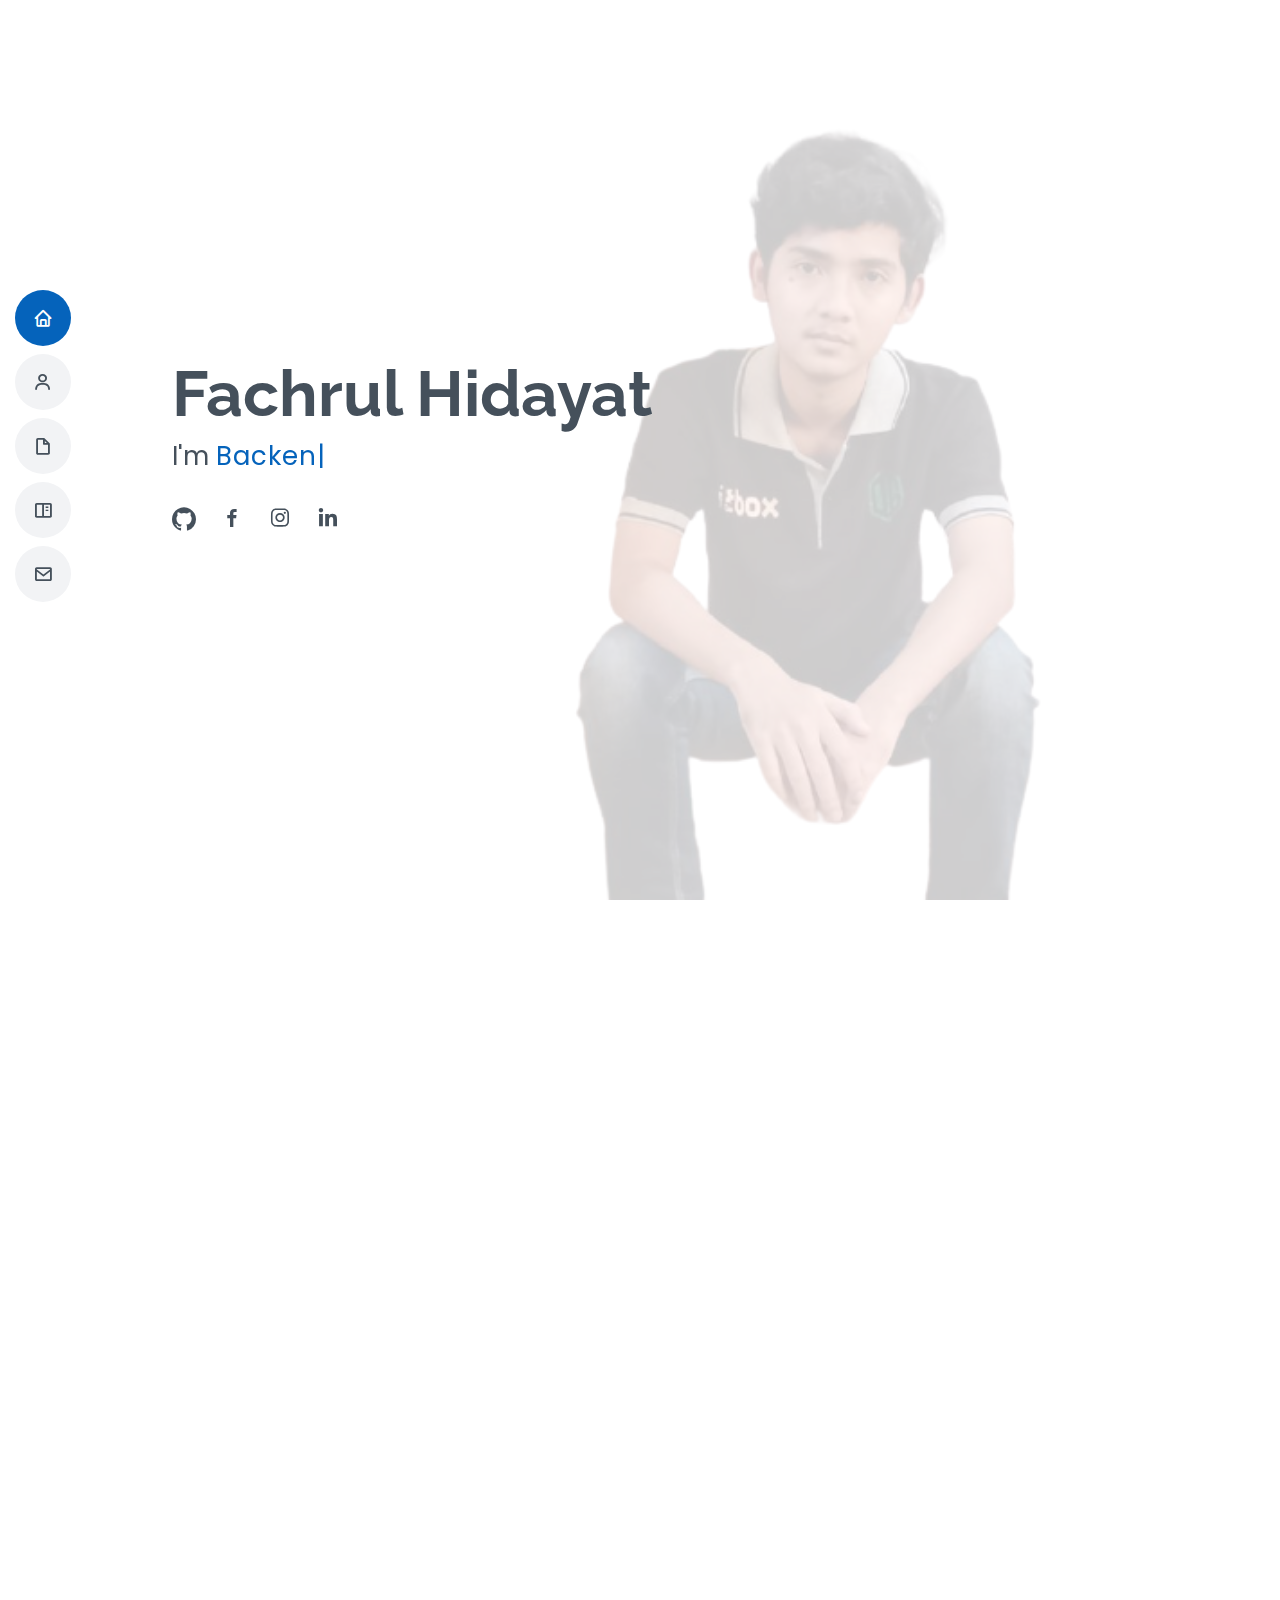
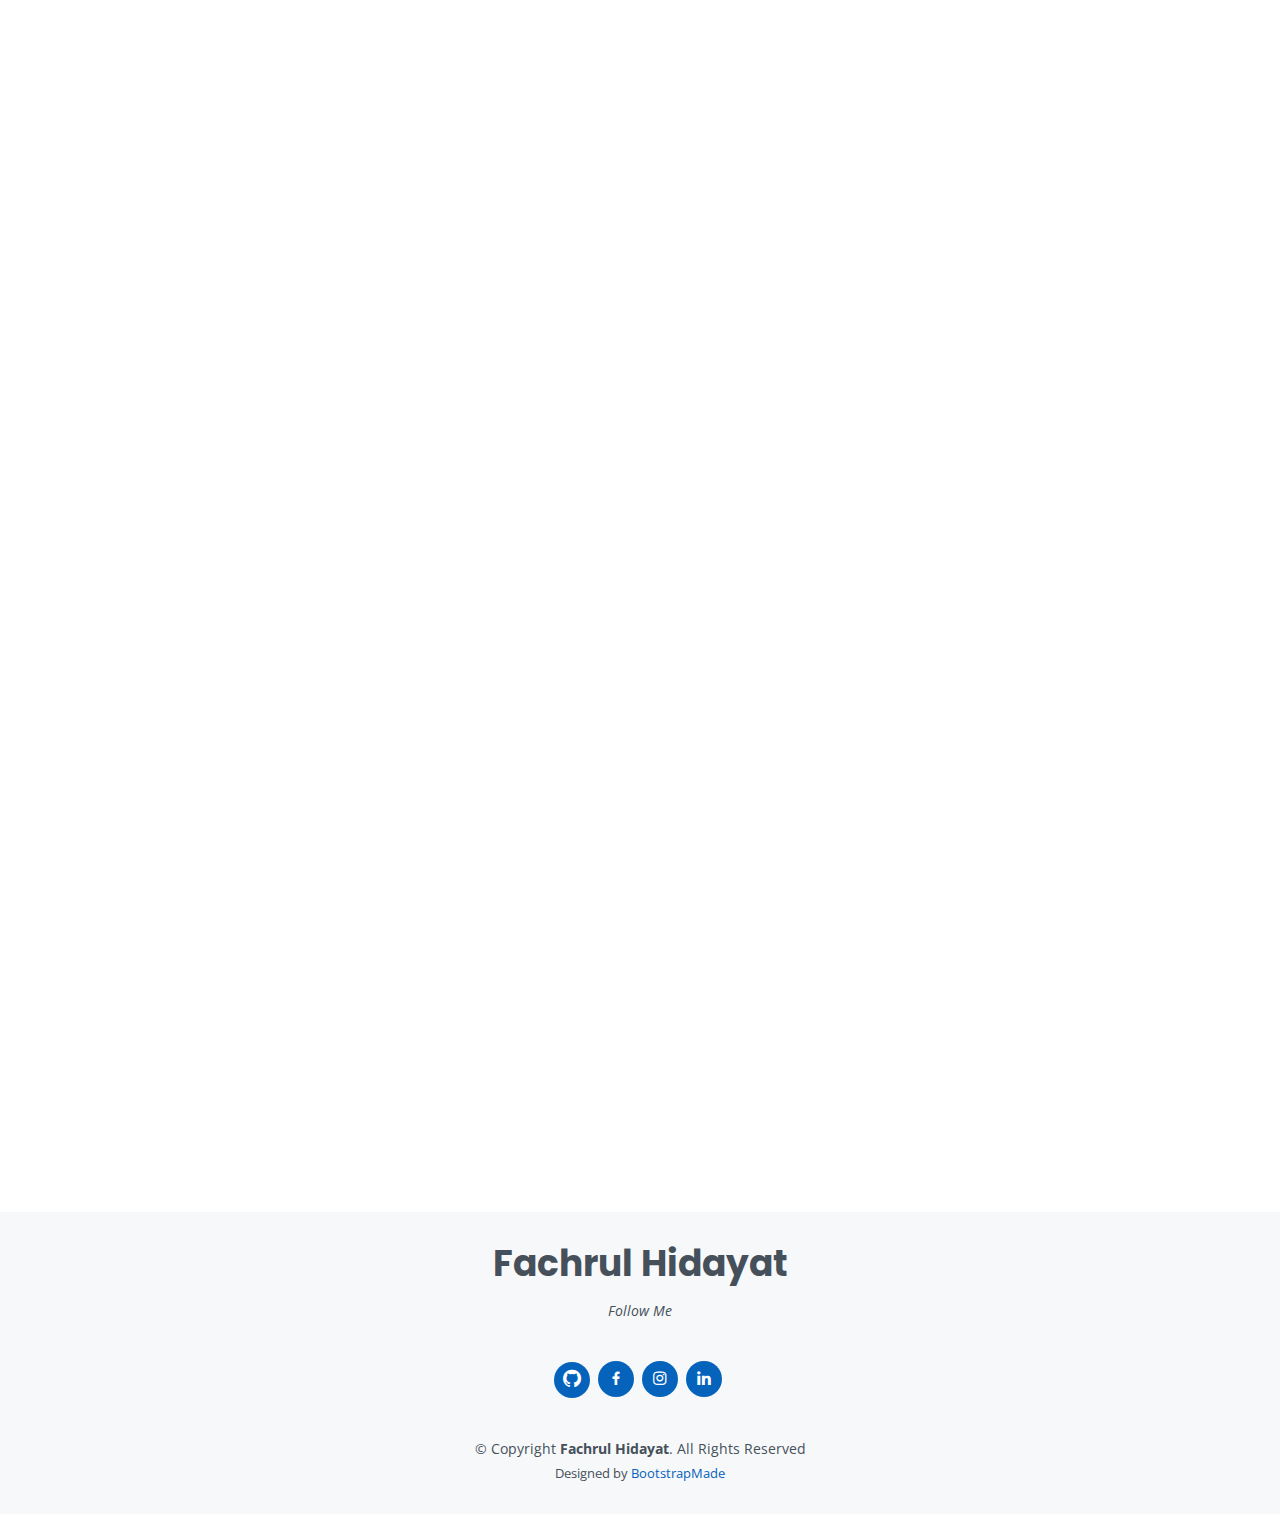
<file: index.html>
<!DOCTYPE html>
<html lang="en">
  <head>
    <meta charset="utf-8" />
    <meta content="width=device-width, initial-scale=1.0" name="viewport" />

    <title>Fachrul Hidayat</title>
    <meta content="" name="description" />
    <meta content="" name="keywords" />

    <!-- Favicons -->
    
    <link href="assets/img/apple-touch-icon.png" rel="apple-touch-icon" />

    <!-- Google Fonts -->
    <link href="https://fonts.googleapis.com/css?family=Open+Sans:300,300i,400,400i,600,600i,700,700i|Raleway:300,300i,400,400i,500,500i,600,600i,700,700i|Poppins:300,300i,400,400i,500,500i,600,600i,700,700i" rel="stylesheet" />

    <!-- Vendor CSS Files -->
    <link href="assets/vendor/aos/aos.css" rel="stylesheet" />
    <link href="assets/vendor/bootstrap/css/bootstrap.min.css" rel="stylesheet" />
    <link href="assets/vendor/bootstrap-icons/bootstrap-icons.css" rel="stylesheet" />
    <link href="assets/vendor/boxicons/css/boxicons.min.css" rel="stylesheet" />
    <link href="assets/vendor/glightbox/css/glightbox.min.css" rel="stylesheet" />
    <link href="assets/vendor/swiper/swiper-bundle.min.css" rel="stylesheet" />

    <!-- Template Main CSS File -->
    <link href="assets/css/style.css" rel="stylesheet" />
  </head>

  <body>
    <!-- ======= Mobile nav toggle button ======= -->
    <!-- <button type="button" class="mobile-nav-toggle d-xl-none"><i class="bi bi-list mobile-nav-toggle"></i></button> -->
    <i class="bi bi-list mobile-nav-toggle d-xl-none"></i>
    <!-- ======= Header ======= -->
    <header id="header" class="d-flex flex-column justify-content-center">
      <nav id="navbar" class="navbar nav-menu">
        <ul>
          <li>
            <a href="#hero" class="nav-link scrollto active"><i class="bx bx-home"></i> <span>Home</span></a>
          </li>
          <li>
            <a href="#about" class="nav-link scrollto"><i class="bx bx-user"></i> <span>About</span></a>
          </li>
          <li>
            <a href="#resume" class="nav-link scrollto"><i class="bx bx-file-blank"></i> <span>Resume</span></a>
          </li>
          <li>
            <a href="#portfolio" class="nav-link scrollto"><i class="bx bx-book-content"></i> <span>Portfolio</span></a>
          </li>

          <li>
            <a href="#contact" class="nav-link scrollto"><i class="bx bx-envelope"></i> <span>Contact</span></a>
          </li>
        </ul>
      </nav>
      <!-- .nav-menu -->
    </header>
    <!-- End Header -->

    <!-- ======= Hero Section ======= -->
    <section id="hero" class="d-flex flex-column justify-content-center">
      <div class="container" data-aos="zoom-in" data-aos-delay="100">
        <h1>Fachrul Hidayat</h1>
        <p>I'm <span class="typed" data-typed-items="Backend Software Engineer, Web Developer,Freelancer"></span></p>
        <div class="social-links">
          <a href="https://github.com/fachrul-dev" class="github"><i class="bi bi-github"></i></i></a>
          <a href="https://www.facebook.com/facrul.hidayat" target="_blank" class="facebook"><i class="bx bxl-facebook"></i></a>
          <a href="https://www.instagram.com/fachrul.id/" class="instagram"><i class="bx bxl-instagram"></i></a>
          <a href="https://www.linkedin.com/in/fachrulhidayat-id/" class="linkedin"><i class="bx bxl-linkedin"></i></a>
        </div>
      </div>
    </section>
    <!-- End Hero -->

    <main id="main">
      <!-- ======= About Section ======= -->
      <section id="about" class="about">
        <div class="container" data-aos="fade-up">
          <div class="section-title">
            <h2>About</h2>
            <p>Saya adalah seorang fresh graduade yang memiliki ketertarikan di bidang Web Developer khususnya Front-End Developer, dan saya juga memiliki semangat yang tinggi untuk belajar lebih banyak lagi bahasa pemrogramman yang belum saya kuasai</p>
          </div>

          <div class="row align-items-center">
            <div class="col-lg-4">
              <img src="assets/img/fahrul.jpg" class="img-fluid rounded" alt="" />
            </div>
            <div class="col-lg-8 pt-4 pt-lg-0 content">
              <h3>Backend Software Engineer</h3>

              <div class="row">
                <div class="col-lg-6">
                  <ul>
                    <li><i class="bi bi-chevron-right"></i> <strong>Birthday:</strong> <span>7 January 1999</span></li>
                    <li><i class="bi bi-chevron-right"></i> <strong>Phone:</strong> <span>089504503050</span></li>
                    <li><i class="bi bi-chevron-right"></i> <strong>City:</strong> <span>Indramayu, Jawa Barat</span></li>
                  </ul>
                </div>
                <div class="col-lg-6">
                  <ul>
                    <li><i class="bi bi-chevron-right"></i> <strong>Age:</strong> <span>24</span></li>
                    <li><i class="bi bi-chevron-right"></i> <strong>Degree:</strong> <span>Middle</span></li>
                    <li><i class="bi bi-chevron-right"></i> <strong>Email:</strong> <span>fachrul.hidayat15@gmail.com</span></li>
                  </ul>
                </div>
              </div>
            </div>
          </div>
        </div>
      </section>
      <!-- End About Section -->

      <!-- ======= Skills Section ======= -->
      <section id="skills" class="skills section-bg">
        <div class="container" data-aos="fade-up">
          <div class="section-title">
            <h2>Skills</h2>
            
          </div>

          <div class="row skills-content">
            <div class="col-lg-6">
              <div class="progress">
                <span class="skill">HTML <i class="val">75%</i></span>
                <div class="progress-bar-wrap">
                  <div class="progress-bar" role="progressbar" aria-valuenow="75" aria-valuemin="0" aria-valuemax="100"></div>
                </div>
              </div>

              <div class="progress">
                <span class="skill">CSS <i class="val">70%</i></span>
                <div class="progress-bar-wrap">
                  <div class="progress-bar" role="progressbar" aria-valuenow="70" aria-valuemin="0" aria-valuemax="100"></div>
                </div>
              </div>

              <div class="progress">
                <span class="skill">JavaScript <i class="val">70%</i></span>
                <div class="progress-bar-wrap">
                  <div class="progress-bar" role="progressbar" aria-valuenow="70" aria-valuemin="0" aria-valuemax="100"></div>
                </div>
              </div>

              <div class="progress">
                <span class="skill">Java <i class="val">80%</i></span>
                <div class="progress-bar-wrap">
                  <div class="progress-bar" role="progressbar" aria-valuenow="80" aria-valuemin="0" aria-valuemax="100"></div>
                </div>
              </div>

              <div class="progress">
                <span class="skill">Springboot <i class="val">80%</i></span>
                <div class="progress-bar-wrap">
                  <div class="progress-bar" role="progressbar" aria-valuenow="80" aria-valuemin="0" aria-valuemax="100"></div>
                </div>
              </div>

              <div class="progress">
                <span class="skill">PHP <i class="val">70%</i></span>
                <div class="progress-bar-wrap">
                  <div class="progress-bar" role="progressbar" aria-valuenow="70" aria-valuemin="0" aria-valuemax="100"></div>
                </div>
              </div>
            </div>

            <div class="col-lg-6">
             

              <div class="progress">
                <span class="skill">Laravel <i class="val">75%</i></span>
                <div class="progress-bar-wrap">
                  <div class="progress-bar" role="progressbar" aria-valuenow="75" aria-valuemin="0" aria-valuemax="100"></div>
                </div>
              </div>
              <div class="progress">
                <span class="skill">Bootstrap <i class="val">80%</i></span>
                <div class="progress-bar-wrap">
                  <div class="progress-bar" role="progressbar" aria-valuenow="80" aria-valuemin="0" aria-valuemax="100"></div>
                </div>
              </div>

              <div class="progress">
                <span class="skill">MySql <i class="val">80%</i></span>
                <div class="progress-bar-wrap">
                  <div class="progress-bar" role="progressbar" aria-valuenow="80" aria-valuemin="0" aria-valuemax="100"></div>
                </div>
              </div>

              <div class="progress">
                <span class="skill">SQL Server <i class="val">90%</i></span>
                <div class="progress-bar-wrap">
                  <div class="progress-bar" role="progressbar" aria-valuenow="90" aria-valuemin="0" aria-valuemax="100"></div>
                </div>
              </div>

              <div class="progress">
                <span class="skill">Postgree Sql <i class="val">80%</i></span>
                <div class="progress-bar-wrap">
                  <div class="progress-bar" role="progressbar" aria-valuenow="80" aria-valuemin="0" aria-valuemax="100"></div>
                </div>
              </div>
            </div>
          </div>
        </div>
      </section>
      <!-- End Skills Section -->

      <!-- ======= Resume Section ======= -->
      <section id="resume" class="resume">
        <div class="container" data-aos="fade-up">
          <div class="section-title">
            <h2>Resume</h2>
            
          </div>

          <div class="row">
            <div class="col-lg-6">
              <h3 class="resume-title">Education</h3>
              <div class="resume-item">
                <h4>Computer Network Engineering</h4>
                <h5>2013 - 2016</h5>
                <p><em>SMK Negeri 1 Sindang</em></p>
              </div>
              <div class="resume-item">
                <h4>Informatics Engineering</h4>
                <h5>2016 - 2020</h5>
                <p><em>Sekolah Tinggi Teknologi Bandung</em></p>
              </div>
            </div>
            <div class="col-lg-6">
              <h3 class="resume-title">Work Experience</h3>
              <div class="resume-item">
                <h4>Backend Software Engineer</h4>
                <h5>February 2022 - Till now</h5>
                <p><em>PT. PLN Icon Plus</em></p>
                <ul>
                  <li>Working with team to plan and develop new features for existing products or creating entirely products using existing technology</li>
                  <li>Oversee backend development using Java Springboot to maintain mobile security and efficiency</li>
                  <li>API Integration using retrofit</li>
                  <li>Trobleshoot problems in the team and for user</li>
                  <li>Build Store Procedure in database</li>
                  <li>Build REST API</li>
                  <li>Build databases and table for mobile applications</li>
                </ul>
              </div>
            </div>
          </div>
        </div>
      </section>
      <!-- End Resume Section -->

      <!-- ======= Portfolio Section ======= -->
      <section id="portfolio" class="portfolio section-bg">
        <div class="container" data-aos="fade-up">
          <div class="section-title">
            <h2>Portfolio</h2>
            
          </div>

          <div class="row">
            <!-- <div class="col-lg-12 d-flex justify-content-center" data-aos="fade-up" data-aos-delay="100">
              <ul id="portfolio-flters">
                <li data-filter="*" class="filter-active">All</li>
                <li data-filter=".filter-app">App</li>
                <li data-filter=".filter-card">Card</li>
                <li data-filter=".filter-web">Web</li>
              </ul>
            </div> -->
          </div>

          <div class="row portfolio-container" data-aos="fade-up" data-aos-delay="200">
            <div class="col-lg-6 col-md-6 portfolio-item filter-app shadow-lg">
              <div class="portfolio-wrap">
                <img src="assets/img/portfolio/ecommerce.png" class="img-fluid" alt="" />
                <div class="portfolio-info">
                  <h4>E-shop</h4>
                  <p>Bootstrap 5</p>
                  <div class="portfolio-links">
                    <a href="assets/img/portfolio/ecommerce.png" data-gallery="portfolioGallery" class="portfolio-lightbox" title="E-shop"><i class="bx bx-plus"></i></a>
                    <a href="https://fachrul-dev.github.io/E-shop-with-bootstrap-5/" class="portfolio-details-lightbox" data-glightbox="type: external" title="Portfolio Details"><i class="bx bx-link"></i></a>
                  </div>
                </div>
              </div>
            </div>

            <div class="col-lg-6 col-md-6 portfolio-item filter-web shadow-lg">
              <div class="portfolio-wrap">
                <img src="assets/img/portfolio/weather.png" class="img-fluid" alt="" />
                <div class="portfolio-info">
                  <h4>Weather App</h4>
                  <p>Vue Js</p>
                  <div class="portfolio-links">
                    <a href="assets/img/portfolio/weather.png" data-gallery="portfolioGallery" class="portfolio-lightbox" title="Weather App"><i class="bx bx-plus"></i></a>
                    <a href="https://fachrul-weather-app.netlify.app/" class="portfolio-details-lightbox" data-glightbox="type: external" title="Portfolio Details"><i class="bx bx-link"></i></a>
                  </div>
                </div>
              </div>
            </div>

            <div class="col-lg-6 col-md-6 portfolio-item filter-app shadow-lg">
              <div class="portfolio-wrap">
                <img src="assets/img/portfolio/kuliner.png" class="img-fluid" alt="" />
                <div class="portfolio-info">
                  <h4>Kuliner</h4>
                  <p>Vue Js</p>
                  <div class="portfolio-links">
                    <a href="assets/img/portfolio/kuliner.png" data-gallery="portfolioGallery" class="portfolio-lightbox" title="Kuliner"><i class="bx bx-plus"></i></a>
                    <a href="https://fachrul-kuliner-app.netlify.app/" class="portfolio-details-lightbox" data-glightbox="type: external" title="Portfolio Details"><i class="bx bx-link"></i></a>
                  </div>
                </div>
              </div>
            </div>

            <div class="col-lg-6 col-md-6 portfolio-item filter-card shadow-lg">
              <div class="portfolio-wrap">
                <img src="assets/img/portfolio/landingpage.png" class="img-fluid" alt="" />
                <div class="portfolio-info">
                  <h4>Landingpage</h4>
                  <p>Webflow</p>
                  <div class="portfolio-links">
                    <a href="assets/img/portfolio/landingpage.png" data-gallery="portfolioGallery" class="portfolio-lightbox" title="Landingpage"><i class="bx bx-plus"></i></a>
                    <a href="
                    https://landingpage-7ff33b.webflow.io/" class="portfolio-details-lightbox" data-glightbox="type: external" title="Portfolio Details"><i class="bx bx-link"></i></a>
                  </div>
                </div>
              </div>
            </div>

            

            
          </div>
        </div>
      </section>
      <!-- End Portfolio Section -->

      <!-- ======= Contact Section ======= -->
      <section id="contact" class="contact">
        <div class="container" data-aos="fade-up">
          <div class="section-title">
            <h2>Contact</h2>
          </div>

          <div class="row mt-1">
            <div class="col-lg-4">
              <div class="info">
                <div class="address">
                  <i class="bi bi-geo-alt"></i>
                  <h4>Location:</h4>
                  <p>Jakarta, Indonesia</p>
                </div>

                <div class="email">
                  <i class="bi bi-envelope"></i>
                  <h4>Email:</h4>
                  <p>fachrul.hidayat15@gmail.com</p>
                </div>

                <div class="phone">
                  <i class="bi bi-phone"></i>
                  <h4>Call:</h4>
                  <p>081904995318 / 089504503050</p>
                </div>
              </div>
            </div>

            <div class="col-lg-8 mt-5 mt-lg-0">
              <form action="#" role="form" class="php-email-form contact-form">
                <div class="row">
                  <div class="col-md-6 form-group">
                    <input type="text" name="name" class="form-control" id="name" placeholder="Your Name" required />
                  </div>
                  <div class="col-md-6 form-group mt-3 mt-md-0">
                    <input type="email" class="form-control" name="email" id="email" placeholder="Your Email" required />
                  </div>
                </div>
                <div class="form-group mt-3">
                  <input type="text" class="form-control" name="subject" id="subject" placeholder="Subject" required />
                </div>
                <div class="form-group mt-3">
                  <textarea class="form-control" name="message" rows="5" id="message" placeholder="Message" required></textarea>
                </div>
                <div class="my-3">
                  <div class="loading">Loading</div>
                  <div class="error-message"></div>
                  <div class="sent-message">Your message has been sent. Thank you!</div>
                </div>
                <div class="text-center" onclick="sendEmail()"><button type="submit">Send Message</button></div>
              </form>
            </div>
          </div>
        </div>
      </section>
      <!-- End Contact Section -->
    </main>
    <!-- End #main -->

    <!-- ======= Footer ======= -->
    <footer id="footer">
      <div class="container">
        <h3>Fachrul Hidayat</h3>
        <p>Follow Me</p>
        <div class="social-links">
          <a href="https://github.com/fachrul-dev" class="github"><i class="bi bi-github"></i></i></a>
          <a href="https://www.facebook.com/facrul.hidayat" class="facebook"><i class="bx bxl-facebook"></i></a>
          <a href="https://www.instagram.com/fachrul_gg/" class="instagram"><i class="bx bxl-instagram"></i></a>
          <a href="https://www.linkedin.com/in/fachrulhidayat-id/" class="linkedin"><i class="bx bxl-linkedin"></i></a>
        </div>
        <div class="copyright">
          &copy; Copyright <strong><span>Fachrul Hidayat</span></strong
          >. All Rights Reserved
        </div>
        <div class="credits">Designed by <a href="https://bootstrapmade.com/">BootstrapMade</a></div>
      </div>
    </footer>
    <!-- End Footer -->

    <div id="preloader"></div>
    <a href="#" class="back-to-top d-flex align-items-center justify-content-center"><i class="bi bi-arrow-up-short"></i></a>

    <!-- Vendor JS Files -->
    <script src="assets/vendor/aos/aos.js"></script>
    <script src="assets/vendor/bootstrap/js/bootstrap.bundle.min.js"></script>
    <script src="assets/vendor/glightbox/js/glightbox.min.js"></script>
    <script src="assets/vendor/isotope-layout/isotope.pkgd.min.js"></script>
    <script src="assets/vendor/php-email-form/validate.js"></script>
    <script src="assets/vendor/purecounter/purecounter.js"></script>
    <script src="assets/vendor/swiper/swiper-bundle.min.js"></script>
    <script src="assets/vendor/typed.js/typed.min.js"></script>
    <script src="assets/vendor/waypoints/noframework.waypoints.js"></script>

    <!-- Template Main JS File -->
    <script src="assets/js/main.js"></script>

    <!-- email -->
    <script src="assets/js/email.js"></script>
    <script src="https://smtpjs.com/v3/smtp.js"></script>
  </body>
</html>
</file>
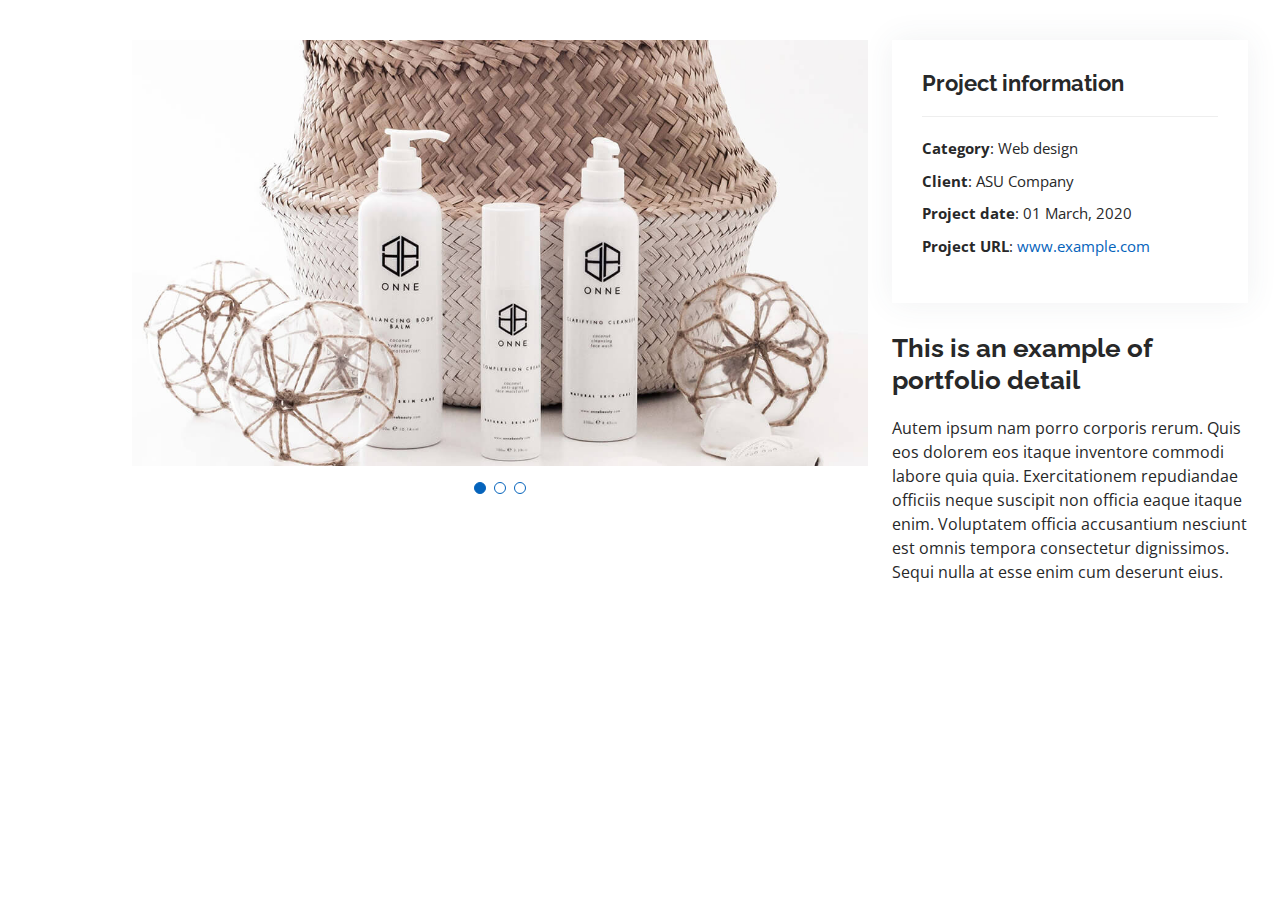
<file: portfolio-details.html>
<!DOCTYPE html>
<html lang="en">
  <head>
    <meta charset="utf-8" />
    <meta content="width=device-width, initial-scale=1.0" name="viewport" />

    <title>Portfolio Details - Personal Bootstrap Template</title>
    <meta content="" name="description" />
    <meta content="" name="keywords" />

    <!-- Favicons -->
    <link href="assets/img/favicon.png" rel="icon" />
    <link href="assets/img/apple-touch-icon.png" rel="apple-touch-icon" />

    <!-- Google Fonts -->
    <link href="https://fonts.googleapis.com/css?family=Open+Sans:300,300i,400,400i,600,600i,700,700i|Raleway:300,300i,400,400i,500,500i,600,600i,700,700i|Poppins:300,300i,400,400i,500,500i,600,600i,700,700i" rel="stylesheet" />

    <!-- Vendor CSS Files -->
    <link href="assets/vendor/aos/aos.css" rel="stylesheet" />
    <link href="assets/vendor/bootstrap/css/bootstrap.min.css" rel="stylesheet" />
    <link href="assets/vendor/bootstrap-icons/bootstrap-icons.css" rel="stylesheet" />
    <link href="assets/vendor/boxicons/css/boxicons.min.css" rel="stylesheet" />
    <link href="assets/vendor/glightbox/css/glightbox.min.css" rel="stylesheet" />
    <link href="assets/vendor/swiper/swiper-bundle.min.css" rel="stylesheet" />

    <!-- Template Main CSS File -->
    <link href="assets/css/style.css" rel="stylesheet" />

    <!-- =======================================================
  * Template Name: MyResume - v4.6.0
  * Template URL: https://bootstrapmade.com/free-html-bootstrap-template-my-resume/
  * Author: BootstrapMade.com
  * License: https://bootstrapmade.com/license/
  ======================================================== -->
  </head>

  <body>
    <main id="main">
      <!-- ======= Portfolio Details Section ======= -->
      <section id="portfolio-details" class="portfolio-details">
        <div class="container">
          <div class="row gy-4">
            <div class="col-lg-8">
              <div class="portfolio-details-slider swiper">
                <div class="swiper-wrapper align-items-center">
                  <div class="swiper-slide">
                    <img src="assets/img/portfolio/portfolio-details-1.jpg" alt="" />
                  </div>

                  <div class="swiper-slide">
                    <img src="assets/img/portfolio/portfolio-details-2.jpg" alt="" />
                  </div>

                  <div class="swiper-slide">
                    <img src="assets/img/portfolio/portfolio-details-3.jpg" alt="" />
                  </div>
                </div>
                <div class="swiper-pagination"></div>
              </div>
            </div>

            <div class="col-lg-4">
              <div class="portfolio-info">
                <h3>Project information</h3>
                <ul>
                  <li><strong>Category</strong>: Web design</li>
                  <li><strong>Client</strong>: ASU Company</li>
                  <li><strong>Project date</strong>: 01 March, 2020</li>
                  <li><strong>Project URL</strong>: <a href="#">www.example.com</a></li>
                </ul>
              </div>
              <div class="portfolio-description">
                <h2>This is an example of portfolio detail</h2>
                <p>
                  Autem ipsum nam porro corporis rerum. Quis eos dolorem eos itaque inventore commodi labore quia quia. Exercitationem repudiandae officiis neque suscipit non officia eaque itaque enim. Voluptatem officia accusantium
                  nesciunt est omnis tempora consectetur dignissimos. Sequi nulla at esse enim cum deserunt eius.
                </p>
              </div>
            </div>
          </div>
        </div>
      </section>
      <!-- End Portfolio Details Section -->
    </main>
    <!-- End #main -->

    <div id="preloader"></div>
    <a href="#" class="back-to-top d-flex align-items-center justify-content-center"><i class="bi bi-arrow-up-short"></i></a>

    <!-- Vendor JS Files -->
    <script src="assets/vendor/aos/aos.js"></script>
    <script src="assets/vendor/bootstrap/js/bootstrap.bundle.min.js"></script>
    <script src="assets/vendor/glightbox/js/glightbox.min.js"></script>
    <script src="assets/vendor/isotope-layout/isotope.pkgd.min.js"></script>
    <script src="assets/vendor/php-email-form/validate.js"></script>
    <script src="assets/vendor/purecounter/purecounter.js"></script>
    <script src="assets/vendor/swiper/swiper-bundle.min.js"></script>
    <script src="assets/vendor/typed.js/typed.min.js"></script>
    <script src="assets/vendor/waypoints/noframework.waypoints.js"></script>

    <!-- Template Main JS File -->
    <script src="assets/js/main.js"></script>
  </body>
</html>
</file>
<file: assets/css/style.css>
/**
* Template Name: MyResume - v4.6.0
* Template URL: https://bootstrapmade.com/free-html-bootstrap-template-my-resume/
* Author: BootstrapMade.com
* License: https://bootstrapmade.com/license/
*/

/*--------------------------------------------------------------
# General
--------------------------------------------------------------*/
body {
  font-family: 'Open Sans', sans-serif;
  color: #272829;
}

a {
  color: #0563bb;
  text-decoration: none;
}

a:hover {
  color: #067ded;
  text-decoration: none;
}

h1,
h2,
h3,
h4,
h5,
h6 {
  font-family: 'Raleway', sans-serif;
}

/*--------------------------------------------------------------
# Back to top button
--------------------------------------------------------------*/
.back-to-top {
  position: fixed;
  visibility: hidden;
  opacity: 0;
  right: 15px;
  bottom: 15px;
  z-index: 996;
  background: #0563bb;
  width: 40px;
  height: 40px;
  border-radius: 50px;
  transition: all 0.4s;
}
.back-to-top i {
  font-size: 28px;
  color: #fff;
  line-height: 0;
}
.back-to-top:hover {
  background: #0678e3;
  color: #fff;
}
.back-to-top.active {
  visibility: visible;
  opacity: 1;
}

/*--------------------------------------------------------------
# Preloader
--------------------------------------------------------------*/
#preloader {
  position: fixed;
  top: 0;
  left: 0;
  right: 0;
  bottom: 0;
  z-index: 9999;
  overflow: hidden;
  background: #fff;
}

#preloader:before {
  content: '';
  position: fixed;
  top: calc(50% - 30px);
  left: calc(50% - 30px);
  border: 6px solid #0563bb;
  border-top-color: #fff;
  border-bottom-color: #fff;
  border-radius: 50%;
  width: 60px;
  height: 60px;
  -webkit-animation: animate-preloader 1s linear infinite;
  animation: animate-preloader 1s linear infinite;
}

@-webkit-keyframes animate-preloader {
  0% {
    transform: rotate(0deg);
  }
  100% {
    transform: rotate(360deg);
  }
}

@keyframes animate-preloader {
  0% {
    transform: rotate(0deg);
  }
  100% {
    transform: rotate(360deg);
  }
}
/*--------------------------------------------------------------
# Disable aos animation delay on mobile devices
--------------------------------------------------------------*/
@media screen and (max-width: 768px) {
  [data-aos-delay] {
    transition-delay: 0 !important;
  }
}
/*--------------------------------------------------------------
# Header
--------------------------------------------------------------*/
#header {
  position: fixed;
  top: 0;
  left: 0;
  bottom: 0;
  z-index: 9997;
  transition: all 0.5s;
  padding: 15px;
  overflow-y: auto;
}
@media (max-width: 992px) {
  #header {
    width: 300px;
    background: #fff;
    border-right: 1px solid #e6e9ec;
    left: -300px;
  }
}

@media (min-width: 992px) {
  #main {
    margin-left: 100px;
  }
}
/*--------------------------------------------------------------
# Navigation Menu
--------------------------------------------------------------*/
/**
* Desktop Navigation 
*/
.nav-menu {
  padding: 0;
  display: block;
}
.nav-menu * {
  margin: 0;
  padding: 0;
  list-style: none;
}
.nav-menu > ul > li {
  position: relative;
  white-space: nowrap;
}
.nav-menu a,
.nav-menu a:focus {
  display: flex;
  align-items: center;
  color: #45505b;
  padding: 10px 18px;
  margin-bottom: 8px;
  transition: 0.3s;
  font-size: 15px;
  border-radius: 50px;
  background: #f2f3f5;
  height: 56px;
  width: 100%;
  overflow: hidden;
  transition: 0.3s;
}
.nav-menu a i,
.nav-menu a:focus i {
  font-size: 20px;
}
.nav-menu a span,
.nav-menu a:focus span {
  padding: 0 5px 0 7px;
  color: #45505b;
}
@media (min-width: 992px) {
  .nav-menu a,
  .nav-menu a:focus {
    width: 56px;
  }
  .nav-menu a span,
  .nav-menu a:focus span {
    display: none;
    color: #fff;
  }
}
.nav-menu a:hover,
.nav-menu .active,
.nav-menu .active:focus,
.nav-menu li:hover > a {
  color: #fff;
  background: #0563bb;
}
.nav-menu a:hover span,
.nav-menu .active span,
.nav-menu .active:focus span,
.nav-menu li:hover > a span {
  color: #fff;
}
.nav-menu a:hover,
.nav-menu li:hover > a {
  width: 100%;
  color: #fff;
}
.nav-menu a:hover span,
.nav-menu li:hover > a span {
  display: block;
}

/**
* Mobile Navigation 
*/
.mobile-nav-toggle {
  position: fixed;
  right: 10px;
  top: 10px;
  z-index: 9998;
  border: 0;
  background: none;
  font-size: 28px;
  transition: all 0.4s;
  outline: none !important;
  line-height: 0;
  cursor: pointer;
  border-radius: 50px;
  padding: 5px;
}
.mobile-nav-toggle i {
  color: #45505b;
}

.mobile-nav-active {
  overflow: hidden;
}
.mobile-nav-active #header {
  left: 0;
}
.mobile-nav-active .mobile-nav-toggle {
  color: #fff;
  background-color: #0563bb;
}

/*--------------------------------------------------------------
# Hero Section
--------------------------------------------------------------*/
#hero {
  width: 100%;
  height: 100vh;
  background: url('../img/IMG-20210525-WA0000-removebg-preview.png') top right no-repeat;
  background-size: contain;
  position: relative;
}
@media (min-width: 992px) {
  #hero {
    padding-left: 160px;
  }
}
#hero:before {
  content: '';
  background: rgba(255, 255, 255, 0.8);
  position: absolute;
  bottom: 0;
  top: 0;
  left: 0;
  right: 0;
}
#hero h1 {
  margin: 0;
  font-size: 64px;
  font-weight: 700;
  line-height: 56px;
  color: #45505b;
}
#hero p {
  color: #45505b;
  margin: 15px 0 0 0;
  font-size: 26px;
  font-family: 'Poppins', sans-serif;
}
#hero p span {
  color: #0563bb;
  letter-spacing: 1px;
}
#hero .social-links {
  margin-top: 30px;
}
#hero .social-links a {
  font-size: 24px;
  display: inline-block;
  color: #45505b;
  line-height: 1;
  margin-right: 20px;
  transition: 0.3s;
}
#hero .social-links a:hover {
  color: #0563bb;
}
@media (max-width: 992px) {
  #hero {
    text-align: center;
  }
  #hero h1 {
    font-size: 32px;
    line-height: 36px;
  }
  #hero p {
    margin-top: 10px;
    font-size: 20px;
    line-height: 24px;
  }
}

/*--------------------------------------------------------------
# Sections General
--------------------------------------------------------------*/
section {
  padding: 60px 0;
  overflow: hidden;
}

.section-title {
  text-align: center;
  padding-bottom: 30px;
}
.section-title h2 {
  font-size: 32px;
  font-weight: bold;
  text-transform: uppercase;
  margin-bottom: 20px;
  padding-bottom: 20px;
  position: relative;
  color: #45505b;
}
.section-title h2::before {
  content: '';
  position: absolute;
  display: block;
  width: 120px;
  height: 1px;
  background: #ddd;
  bottom: 1px;
  left: calc(50% - 60px);
}
.section-title h2::after {
  content: '';
  position: absolute;
  display: block;
  width: 40px;
  height: 3px;
  background: #0563bb;
  bottom: 0;
  left: calc(50% - 20px);
}
.section-title p {
  margin-bottom: 0;
}

/*--------------------------------------------------------------
# About
--------------------------------------------------------------*/
.about .content h3 {
  font-weight: 700;
  font-size: 26px;
  color: #728394;
}
.about .content ul {
  list-style: none;
  padding: 0;
}
.about .content ul li {
  margin-bottom: 20px;
  display: flex;
  align-items: center;
}
.about .content ul strong {
  margin-right: 10px;
}
.about .content ul i {
  font-size: 16px;
  margin-right: 5px;
  color: #0563bb;
  line-height: 0;
}
.about .content p:last-child {
  margin-bottom: 0;
}

/*--------------------------------------------------------------
# Facts
--------------------------------------------------------------*/
.facts .count-box {
  padding: 30px 30px 25px 30px;
  margin-top: 30px;
  width: 100%;
  position: relative;
  text-align: center;
  background: #fff;
}
.facts .count-box i {
  position: absolute;
  top: -25px;
  left: 50%;
  transform: translateX(-50%);
  font-size: 24px;
  background: #0563bb;
  color: #fff;
  border-radius: 50px;
  display: inline-flex;
  align-items: center;
  justify-content: center;
  width: 48px;
  height: 48px;
}
.facts .count-box span {
  font-size: 36px;
  display: block;
  font-weight: 600;
  color: #011426;
}
.facts .count-box p {
  padding: 0;
  margin: 0;
  font-family: 'Raleway', sans-serif;
  font-size: 14px;
}

/*--------------------------------------------------------------
# Akills
--------------------------------------------------------------*/
.skills .progress {
  height: 60px;
  display: block;
  background: none;
  border-radius: 0;
}
.skills .progress .skill {
  padding: 10px 0;
  margin: 0;
  text-transform: uppercase;
  display: block;
  font-weight: 600;
  font-family: 'Poppins', sans-serif;
  color: #45505b;
}
.skills .progress .skill .val {
  float: right;
  font-style: normal;
}
.skills .progress-bar-wrap {
  background: #f2f3f5;
}
.skills .progress-bar {
  width: 1px;
  height: 10px;
  transition: 0.9s;
  background-color: #0563bb;
}

/*--------------------------------------------------------------
# Resume
--------------------------------------------------------------*/
.resume .resume-title {
  font-size: 26px;
  font-weight: 700;
  margin-top: 20px;
  margin-bottom: 20px;
  color: #45505b;
}
.resume .resume-item {
  padding: 0 0 20px 20px;
  margin-top: -2px;
  border-left: 2px solid #0563bb;
  position: relative;
}
.resume .resume-item h4 {
  line-height: 18px;
  font-size: 18px;
  font-weight: 600;
  text-transform: uppercase;
  font-family: 'Poppins', sans-serif;
  color: #0563bb;
  margin-bottom: 10px;
}
.resume .resume-item h5 {
  font-size: 16px;
  background: #f7f8f9;
  padding: 5px 15px;
  display: inline-block;
  font-weight: 600;
  margin-bottom: 10px;
}
.resume .resume-item ul {
  padding-left: 20px;
}
.resume .resume-item ul li {
  padding-bottom: 10px;
}
.resume .resume-item:last-child {
  padding-bottom: 0;
}
.resume .resume-item::before {
  content: '';
  position: absolute;
  width: 16px;
  height: 16px;
  border-radius: 50px;
  left: -9px;
  top: 0;
  background: #fff;
  border: 2px solid #0563bb;
}

/*--------------------------------------------------------------
# Portfolio
--------------------------------------------------------------*/
.portfolio .portfolio-item {
  margin-bottom: 30px;
}
.portfolio #portfolio-flters {
  padding: 0;
  margin: 0 auto 25px auto;
  list-style: none;
  text-align: center;
  background: #fff;
  border-radius: 50px;
  padding: 2px 15px;
}
.portfolio #portfolio-flters li {
  cursor: pointer;
  display: inline-block;
  padding: 10px 15px;
  font-size: 14px;
  font-weight: 600;
  line-height: 1;
  text-transform: uppercase;
  color: #272829;
  margin-bottom: 5px;
  transition: all 0.3s ease-in-out;
}
.portfolio #portfolio-flters li:hover,
.portfolio #portfolio-flters li.filter-active {
  color: #0563bb;
}
.portfolio #portfolio-flters li:last-child {
  margin-right: 0;
}
.portfolio .portfolio-wrap {
  transition: 0.3s;
  position: relative;
  overflow: hidden;
  z-index: 1;
  background: rgba(69, 80, 91, 0.8);
}
.portfolio .portfolio-wrap::before {
  content: '';
  background: rgba(255, 255, 255, 0.7);
  position: absolute;
  left: 30px;
  right: 30px;
  top: 30px;
  bottom: 30px;
  transition: all ease-in-out 0.3s;
  z-index: 2;
  opacity: 0;
}
.portfolio .portfolio-wrap .portfolio-info {
  opacity: 0;
  position: absolute;
  top: 0;
  left: 0;
  right: 0;
  bottom: 0;
  text-align: center;
  z-index: 3;
  transition: all ease-in-out 0.3s;
  display: flex;
  flex-direction: column;
  justify-content: center;
  align-items: center;
}
.portfolio .portfolio-wrap .portfolio-info::before {
  display: block;
  content: '';
  width: 48px;
  height: 48px;
  position: absolute;
  top: 35px;
  left: 35px;
  border-top: 3px solid #d7dce1;
  border-left: 3px solid #d7dce1;
  transition: all 0.5s ease 0s;
  z-index: 9994;
}
.portfolio .portfolio-wrap .portfolio-info::after {
  display: block;
  content: '';
  width: 48px;
  height: 48px;
  position: absolute;
  bottom: 35px;
  right: 35px;
  border-bottom: 3px solid #d7dce1;
  border-right: 3px solid #d7dce1;
  transition: all 0.5s ease 0s;
  z-index: 9994;
}
.portfolio .portfolio-wrap .portfolio-info h4 {
  font-size: 20px;
  color: #45505b;
  font-weight: 600;
}
.portfolio .portfolio-wrap .portfolio-info p {
  color: #45505b;
  font-size: 14px;
  text-transform: uppercase;
  padding: 0;
  margin: 0;
}
.portfolio .portfolio-wrap .portfolio-links {
  text-align: center;
  z-index: 4;
}
.portfolio .portfolio-wrap .portfolio-links a {
  color: #45505b;
  margin: 0 2px;
  font-size: 28px;
  display: inline-block;
  transition: 0.3s;
}
.portfolio .portfolio-wrap .portfolio-links a:hover {
  color: #148af9;
}
.portfolio .portfolio-wrap:hover::before {
  top: 0;
  left: 0;
  right: 0;
  bottom: 0;
  opacity: 1;
}
.portfolio .portfolio-wrap:hover .portfolio-info {
  opacity: 1;
}
.portfolio .portfolio-wrap:hover .portfolio-info::before {
  top: 15px;
  left: 15px;
}
.portfolio .portfolio-wrap:hover .portfolio-info::after {
  bottom: 15px;
  right: 15px;
}

/*--------------------------------------------------------------
# Portfolio Details
--------------------------------------------------------------*/
.portfolio-details {
  padding-top: 40px;
}
.portfolio-details .portfolio-details-slider img {
  width: 100%;
}
.portfolio-details .portfolio-details-slider .swiper-pagination {
  margin-top: 20px;
  position: relative;
}
.portfolio-details .portfolio-details-slider .swiper-pagination .swiper-pagination-bullet {
  width: 12px;
  height: 12px;
  background-color: #fff;
  opacity: 1;
  border: 1px solid #0563bb;
}
.portfolio-details .portfolio-details-slider .swiper-pagination .swiper-pagination-bullet-active {
  background-color: #0563bb;
}
.portfolio-details .portfolio-info {
  padding: 30px;
  box-shadow: 0px 0 30px rgba(69, 80, 91, 0.08);
}
.portfolio-details .portfolio-info h3 {
  font-size: 22px;
  font-weight: 700;
  margin-bottom: 20px;
  padding-bottom: 20px;
  border-bottom: 1px solid #eee;
}
.portfolio-details .portfolio-info ul {
  list-style: none;
  padding: 0;
  font-size: 15px;
}
.portfolio-details .portfolio-info ul li + li {
  margin-top: 10px;
}
.portfolio-details .portfolio-description {
  padding-top: 30px;
}
.portfolio-details .portfolio-description h2 {
  font-size: 26px;
  font-weight: 700;
  margin-bottom: 20px;
}
.portfolio-details .portfolio-description p {
  padding: 0;
}

/*--------------------------------------------------------------
# Services
--------------------------------------------------------------*/
.services .icon-box {
  text-align: center;
  padding: 70px 20px 80px 20px;
  transition: all ease-in-out 0.3s;
  background: #fff;
  box-shadow: 0px 5px 90px 0px rgba(110, 123, 131, 0.05);
}
.services .icon-box .icon {
  margin: 0 auto;
  width: 100px;
  height: 100px;
  display: flex;
  align-items: center;
  justify-content: center;
  transition: ease-in-out 0.3s;
  position: relative;
}
.services .icon-box .icon i {
  font-size: 36px;
  transition: 0.5s;
  position: relative;
}
.services .icon-box .icon svg {
  position: absolute;
  top: 0;
  left: 0;
}
.services .icon-box .icon svg path {
  transition: 0.5s;
  fill: #f5f5f5;
}
.services .icon-box h4 {
  font-weight: 600;
  margin: 10px 0 15px 0;
  font-size: 22px;
}
.services .icon-box h4 a {
  color: #45505b;
  transition: ease-in-out 0.3s;
}
.services .icon-box p {
  line-height: 24px;
  font-size: 14px;
  margin-bottom: 0;
}
.services .icon-box:hover {
  border-color: #fff;
  box-shadow: 0px 0 35px 0 rgba(0, 0, 0, 0.08);
}
.services .iconbox-blue i {
  color: #47aeff;
}
.services .iconbox-blue:hover .icon i {
  color: #fff;
}
.services .iconbox-blue:hover .icon path {
  fill: #47aeff;
}
.services .iconbox-orange i {
  color: #ffa76e;
}
.services .iconbox-orange:hover .icon i {
  color: #fff;
}
.services .iconbox-orange:hover .icon path {
  fill: #ffa76e;
}
.services .iconbox-pink i {
  color: #e80368;
}
.services .iconbox-pink:hover .icon i {
  color: #fff;
}
.services .iconbox-pink:hover .icon path {
  fill: #e80368;
}
.services .iconbox-yellow i {
  color: #ffbb2c;
}
.services .iconbox-yellow:hover .icon i {
  color: #fff;
}
.services .iconbox-yellow:hover .icon path {
  fill: #ffbb2c;
}
.services .iconbox-red i {
  color: #ff5828;
}
.services .iconbox-red:hover .icon i {
  color: #fff;
}
.services .iconbox-red:hover .icon path {
  fill: #ff5828;
}
.services .iconbox-teal i {
  color: #11dbcf;
}
.services .iconbox-teal:hover .icon i {
  color: #fff;
}
.services .iconbox-teal:hover .icon path {
  fill: #11dbcf;
}

/*--------------------------------------------------------------
# Testimonials
--------------------------------------------------------------*/
.testimonials .section-header {
  margin-bottom: 40px;
}
.testimonials .testimonials-carousel,
.testimonials .testimonials-slider {
  overflow: hidden;
}
.testimonials .testimonial-item {
  text-align: center;
}
.testimonials .testimonial-item .testimonial-img {
  width: 120px;
  border-radius: 50%;
  border: 4px solid #fff;
  margin: 0 auto;
}
.testimonials .testimonial-item h3 {
  font-size: 20px;
  font-weight: bold;
  margin: 10px 0 5px 0;
  color: #111;
}
.testimonials .testimonial-item h4 {
  font-size: 14px;
  color: #999;
  margin: 0 0 15px 0;
}
.testimonials .testimonial-item .quote-icon-left,
.testimonials .testimonial-item .quote-icon-right {
  color: #90c8fc;
  font-size: 26px;
}
.testimonials .testimonial-item .quote-icon-left {
  display: inline-block;
  left: -5px;
  position: relative;
}
.testimonials .testimonial-item .quote-icon-right {
  display: inline-block;
  right: -5px;
  position: relative;
  top: 10px;
}
.testimonials .testimonial-item p {
  font-style: italic;
  margin: 0 auto 15px auto;
}
.testimonials .swiper-pagination {
  margin-top: 20px;
  position: relative;
}
.testimonials .swiper-pagination .swiper-pagination-bullet {
  width: 12px;
  height: 12px;
  background-color: #fff;
  opacity: 1;
  border: 1px solid #0563bb;
}
.testimonials .swiper-pagination .swiper-pagination-bullet-active {
  background-color: #0563bb;
}
@media (min-width: 992px) {
  .testimonials .testimonial-item p {
    width: 80%;
  }
}

/*--------------------------------------------------------------
# Contact
--------------------------------------------------------------*/
.contact .info {
  width: 100%;
  background: #fff;
}
.contact .info i {
  font-size: 20px;
  color: #0563bb;
  float: left;
  width: 44px;
  height: 44px;
  background: #eef7ff;
  display: flex;
  justify-content: center;
  align-items: center;
  border-radius: 50px;
  transition: all 0.3s ease-in-out;
}
.contact .info h4 {
  padding: 0 0 0 60px;
  font-size: 22px;
  font-weight: 600;
  margin-bottom: 5px;
  color: #45505b;
}
.contact .info p {
  padding: 0 0 0 60px;
  margin-bottom: 0;
  font-size: 14px;
  color: #728394;
}
.contact .info .email,
.contact .info .phone {
  margin-top: 40px;
}
.contact .info .email:hover i,
.contact .info .address:hover i,
.contact .info .phone:hover i {
  background: #0563bb;
  color: #fff;
}
.contact .php-email-form {
  width: 100%;
  background: #fff;
}
.contact .php-email-form .form-group {
  padding-bottom: 8px;
}
.contact .php-email-form .error-message {
  display: none;
  color: #fff;
  background: #ed3c0d;
  text-align: left;
  padding: 15px;
  font-weight: 600;
}
.contact .php-email-form .error-message br + br {
  margin-top: 25px;
}
.contact .php-email-form .sent-message {
  display: none;
  color: #fff;
  background: #18d26e;
  text-align: center;
  padding: 15px;
  font-weight: 600;
}
.contact .php-email-form .loading {
  display: none;
  background: #fff;
  text-align: center;
  padding: 15px;
}
.contact .php-email-form .loading:before {
  content: '';
  display: inline-block;
  border-radius: 50%;
  width: 24px;
  height: 24px;
  margin: 0 10px -6px 0;
  border: 3px solid #18d26e;
  border-top-color: #eee;
  -webkit-animation: animate-loading 1s linear infinite;
  animation: animate-loading 1s linear infinite;
}
.contact .php-email-form input,
.contact .php-email-form textarea {
  border-radius: 4px;
  box-shadow: none;
  font-size: 14px;
}
.contact .php-email-form input {
  height: 44px;
}
.contact .php-email-form textarea {
  padding: 10px 12px;
}
.contact .php-email-form button[type='submit'] {
  background: #0563bb;
  border: 0;
  padding: 10px 35px;
  color: #fff;
  transition: 0.4s;
  border-radius: 50px;
}
.contact .php-email-form button[type='submit']:hover {
  background: #0678e3;
}
@-webkit-keyframes animate-loading {
  0% {
    transform: rotate(0deg);
  }
  100% {
    transform: rotate(360deg);
  }
}
@keyframes animate-loading {
  0% {
    transform: rotate(0deg);
  }
  100% {
    transform: rotate(360deg);
  }
}

/*--------------------------------------------------------------
# Footer
--------------------------------------------------------------*/
#footer {
  background: #f7f8f9;
  color: #45505b;
  font-size: 14px;
  text-align: center;
  padding: 30px 0;
}
#footer h3 {
  font-size: 36px;
  font-weight: 700;
  position: relative;
  font-family: 'Poppins', sans-serif;
  padding: 0;
  margin: 0 0 15px 0;
}
#footer p {
  font-size: 15;
  font-style: italic;
  padding: 0;
  margin: 0 0 40px 0;
}
#footer .social-links {
  margin: 0 0 40px 0;
}
#footer .social-links a {
  font-size: 18px;
  display: inline-block;
  background: #0563bb;
  color: #fff;
  line-height: 1;
  padding: 8px 0;
  margin-right: 4px;
  border-radius: 50%;
  text-align: center;
  width: 36px;
  height: 36px;
  transition: 0.3s;
}
#footer .social-links a:hover {
  background: #0678e3;
  color: #fff;
  text-decoration: none;
}
#footer .copyright {
  margin: 0 0 5px 0;
}
#footer .credits {
  font-size: 13px;
}
</file>
